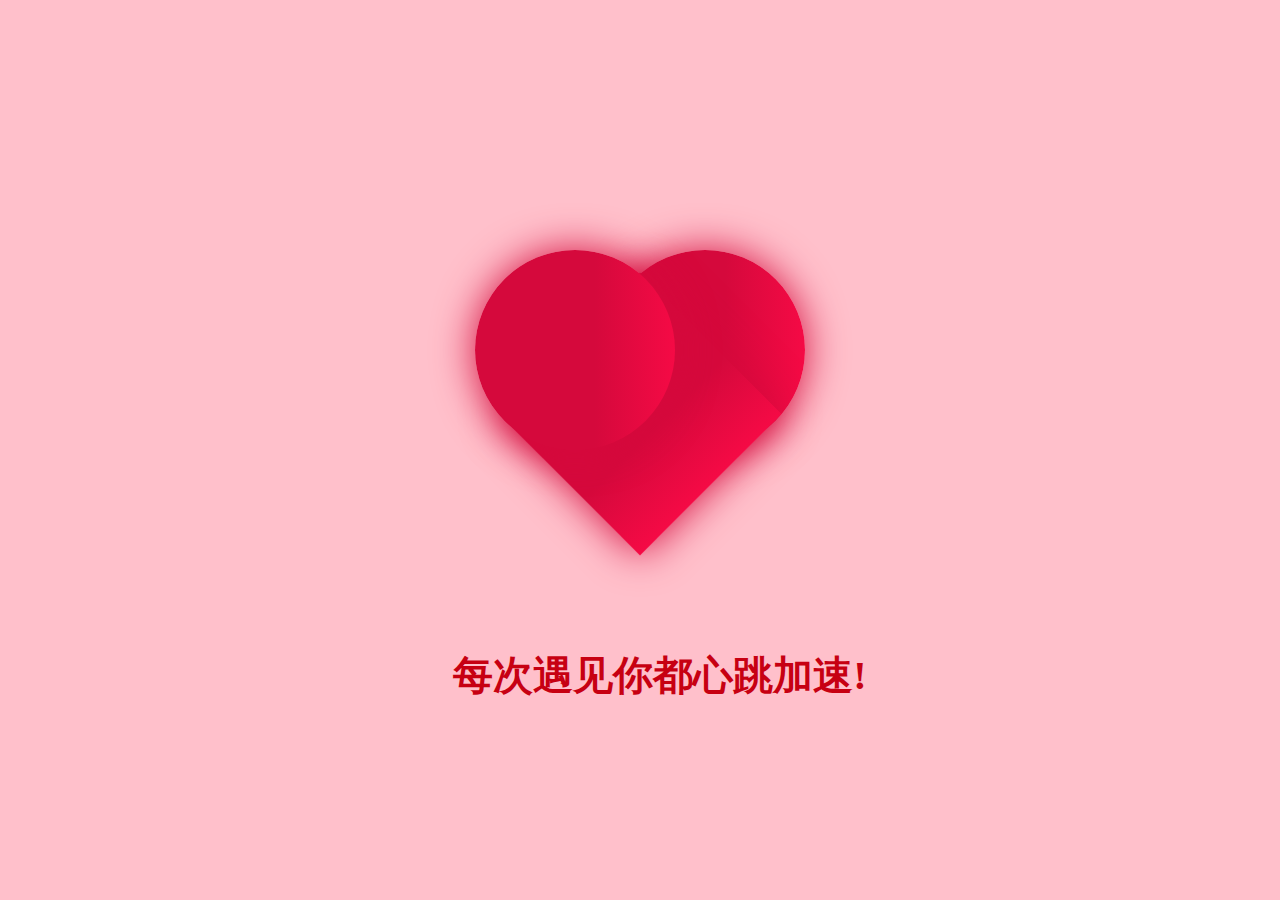
<file: Web/001/index.html>
<!DOCTYPE html>
<html lang="en">

<head>
    <meta charset="UTF-8">
    <title>小玲宝宝</title>
    <meta name="language" content="zh-CN">
    <meta name="title" content="小玲宝宝">
    <meta name="github" content="https://github.com/sun0225SUN/Awesome-Love-Code">
    <meta name="describe" content="收集不易，您的star是我坚持的动力，同时也欢迎各位PR哦! ">
    <link rel="icon" type="image/x-icon" href="https://cdn.jsdelivr.net/gh/sun0225SUN/photos/img/20210715233345.png">
    <style>
        * {
            padding: 0;
            margin: 0;
        }

        body {
            background-color: pink;

        }

        #frame {
            position: relative;
            width: 400px;
            height: 300px;
            margin: 250px auto;
        }

        .left,
        .right {
            top: 0;
            width: 200px;
            height: 200px;
            border-radius: 50%;
        }

        .left {
            left: 35px;

        }

        .right {
            right: 35px;
            z-index: -1;
        }

        .bottom {
            bottom: 36px;
            left: 100px;
            width: 200px;
            height: 200px;
            transform: rotate(45deg);
            z-index: -1;

        }

        .heart {
            position: absolute;
            box-shadow: 0 0 40px #d5093c;
            animation: beat .4s ease infinite normal;
            background: linear-gradient(-90deg, #F50A45 0%, #d5093c 40%);
        }

        @keyframes beat {
            0% {
                transform: scale(1) rotate(225deg);
                box-shadow: 0 0 40px #d5093c;
            }

            50% {
                transform: scale(1.1) rotate(225deg);
                box-shadow: 0 0 70px #d5093c;
            }

            100% {
                transform: scale(1) rotate(225deg);
                box-shadow: 0 0 40px #d5093c;
                ;
            }
        }

        .word {
            position: absolute;
            width: 50%;
            top: 75%;
            left: 25%;
            text-align: center;
            transform: translateY(-50%);
            font-family: 'Love Ya Like A Sister', cursive;
            font-size: 40px;
            color: #c70012;
            padding: 0 20px;
        }
    </style>
</head>

<body>

    <div id="frame">
        <div class="heart left"></div>
        <div class="heart right"></div>
        <div class="heart bottom"></div>
    </div>

    <b class="word">每次遇见你都心跳加速!</b>

    <audio autoplay="autopaly" loop="loop" id="audios" preload="auto">
        <source src="http://music.163.com/song/media/outer/url?id=526464145.mp3" />
    </audio>

    <script>
        var b = document.body;
        var c = document.getElementsByTagName('canvas')[0];
        var a = c.getContext('2d');
        document.body.clientWidth;
        with (m = Math) C = cos, S = sin, P = pow, R = random; c.width = c.height = f = 600; h = -250; function p(a, b, c) { if (c > 60) return [S(a * 7) * (13 + 5 / (.2 + P(b * 4, 4))) - S(b) * 50, b * f + 50, 625 + C(a * 7) * (13 + 5 / (.2 + P(b * 4, 4))) + b * 400, a * 1 - b / 2, a]; A = a * 2 - 1; B = b * 2 - 1; if (A * A + B * B < 1) { if (c > 37) { n = (j = c & 1) ? 6 : 4; o = .5 / (a + .01) + C(b * 125) * 3 - a * 300; w = b * h; return [o * C(n) + w * S(n) + j * 610 - 390, o * S(n) - w * C(n) + 550 - j * 350, 1180 + C(B + A) * 99 - j * 300, .4 - a * .1 + P(1 - B * B, -h * 6) * .15 - a * b * .4 + C(a + b) / 5 + P(C((o * (a + 1) + (B > 0 ? w : -w)) / 25), 30) * .1 * (1 - B * B), o / 1e3 + .7 - o * w * 3e-6] } if (c > 32) { c = c * 1.16 - .15; o = a * 45 - 20; w = b * b * h; z = o * S(c) + w * C(c) + 620; return [o * C(c) - w * S(c), 28 + C(B * .5) * 99 - b * b * b * 60 - z / 2 - h, z, (b * b * .3 + P((1 - (A * A)), 7) * .15 + .3) * b, b * .7] } o = A * (2 - b) * (80 - c * 2); w = 99 - C(A) * 120 - C(b) * (-h - c * 4.9) + C(P(1 - b, 7)) * 50 + c * 2; z = o * S(c) + w * C(c) + 700; return [o * C(c) - w * S(c), B * 99 - C(P(b, 7)) * 50 - c / 3 - z / 1.35 + 450, z, (1 - b / 1.2) * .9 + a * .1, P((1 - b), 20) / 4 + .05] } } setInterval('for(i=0;i<1e4;i++)if(s=p(R(),R(),i%46/.74)){z=s[2];x=~~(s[0]*f/z-h);y=~~(s[1]*f/z-h);if(!m[q=y*f+x]|m[q]>z)m[q]=z,a.fillStyle="rgb("+~(s[3]*h)+","+~(s[4]*h)+","+~(s[3]*s[3]*-80)+")",a.fillRect(x,y,1,1)}', 0)
    </script>
</body>

</html>
</file>
